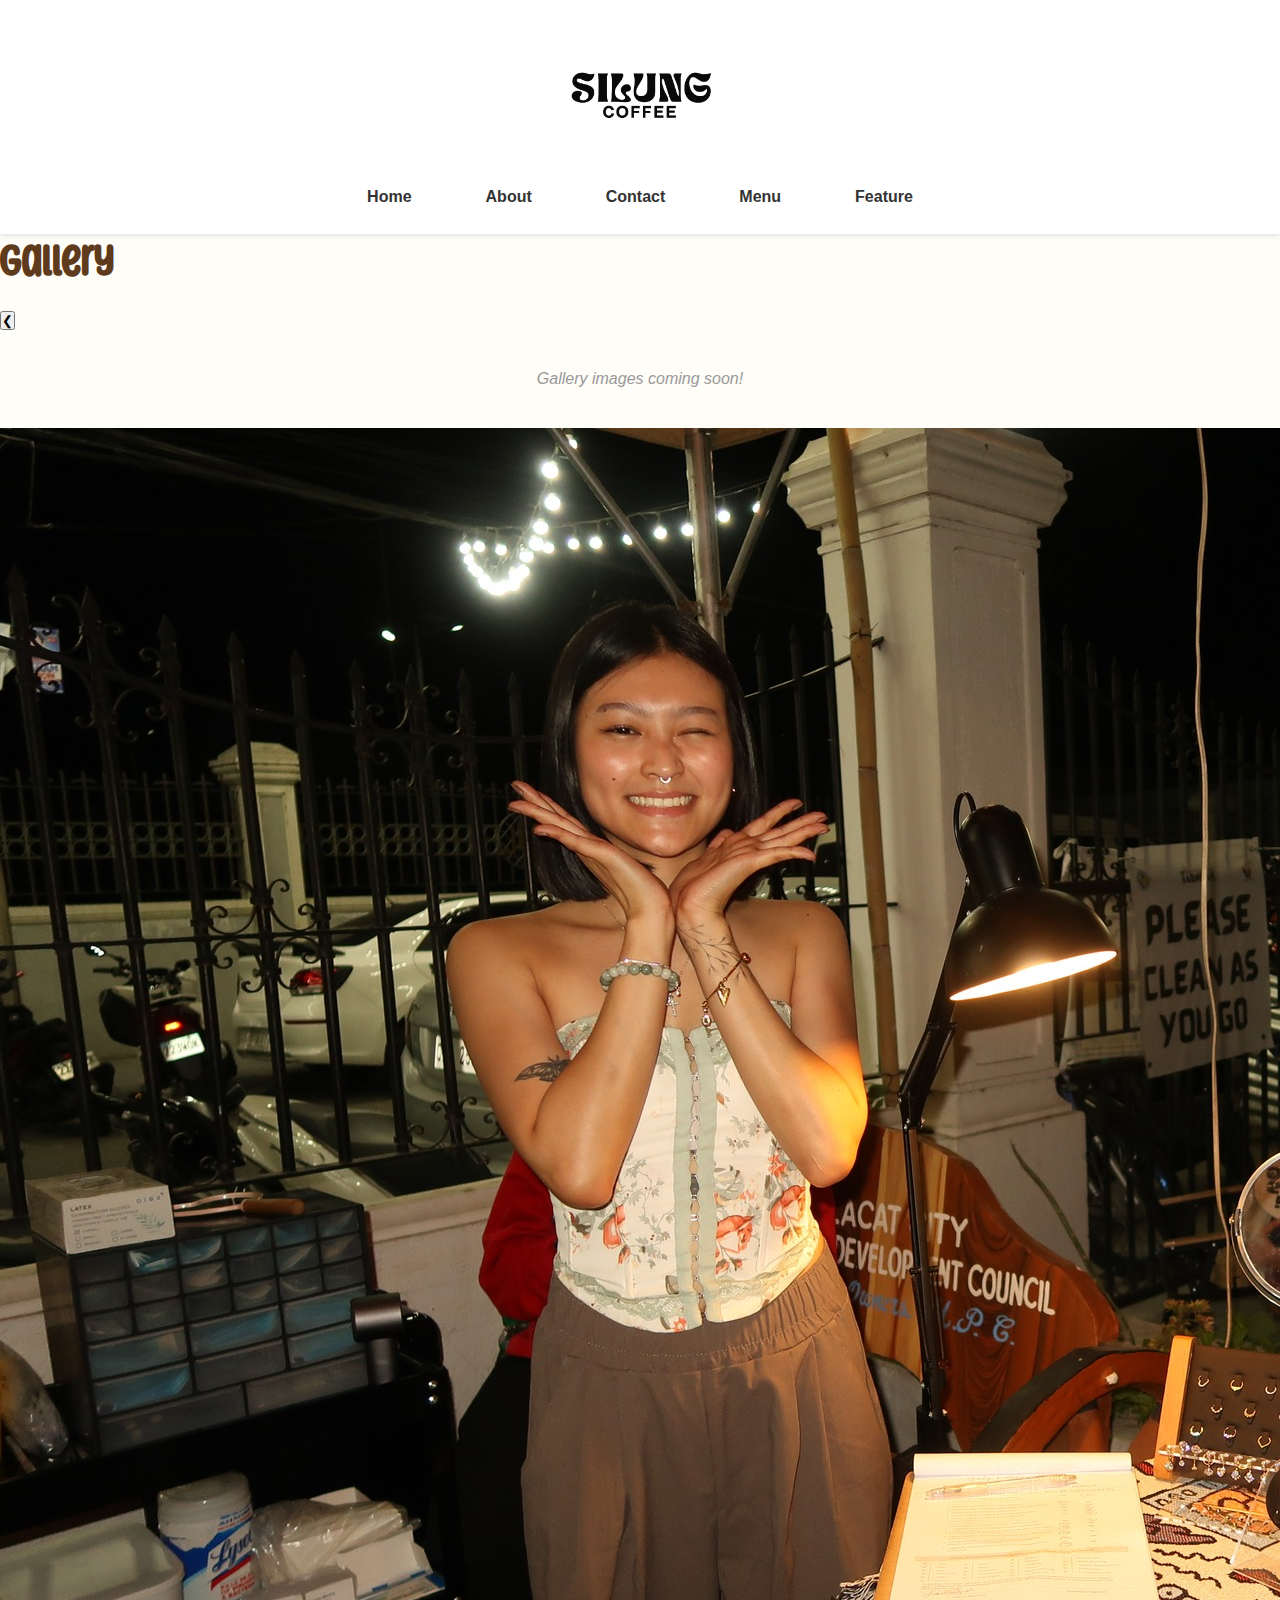
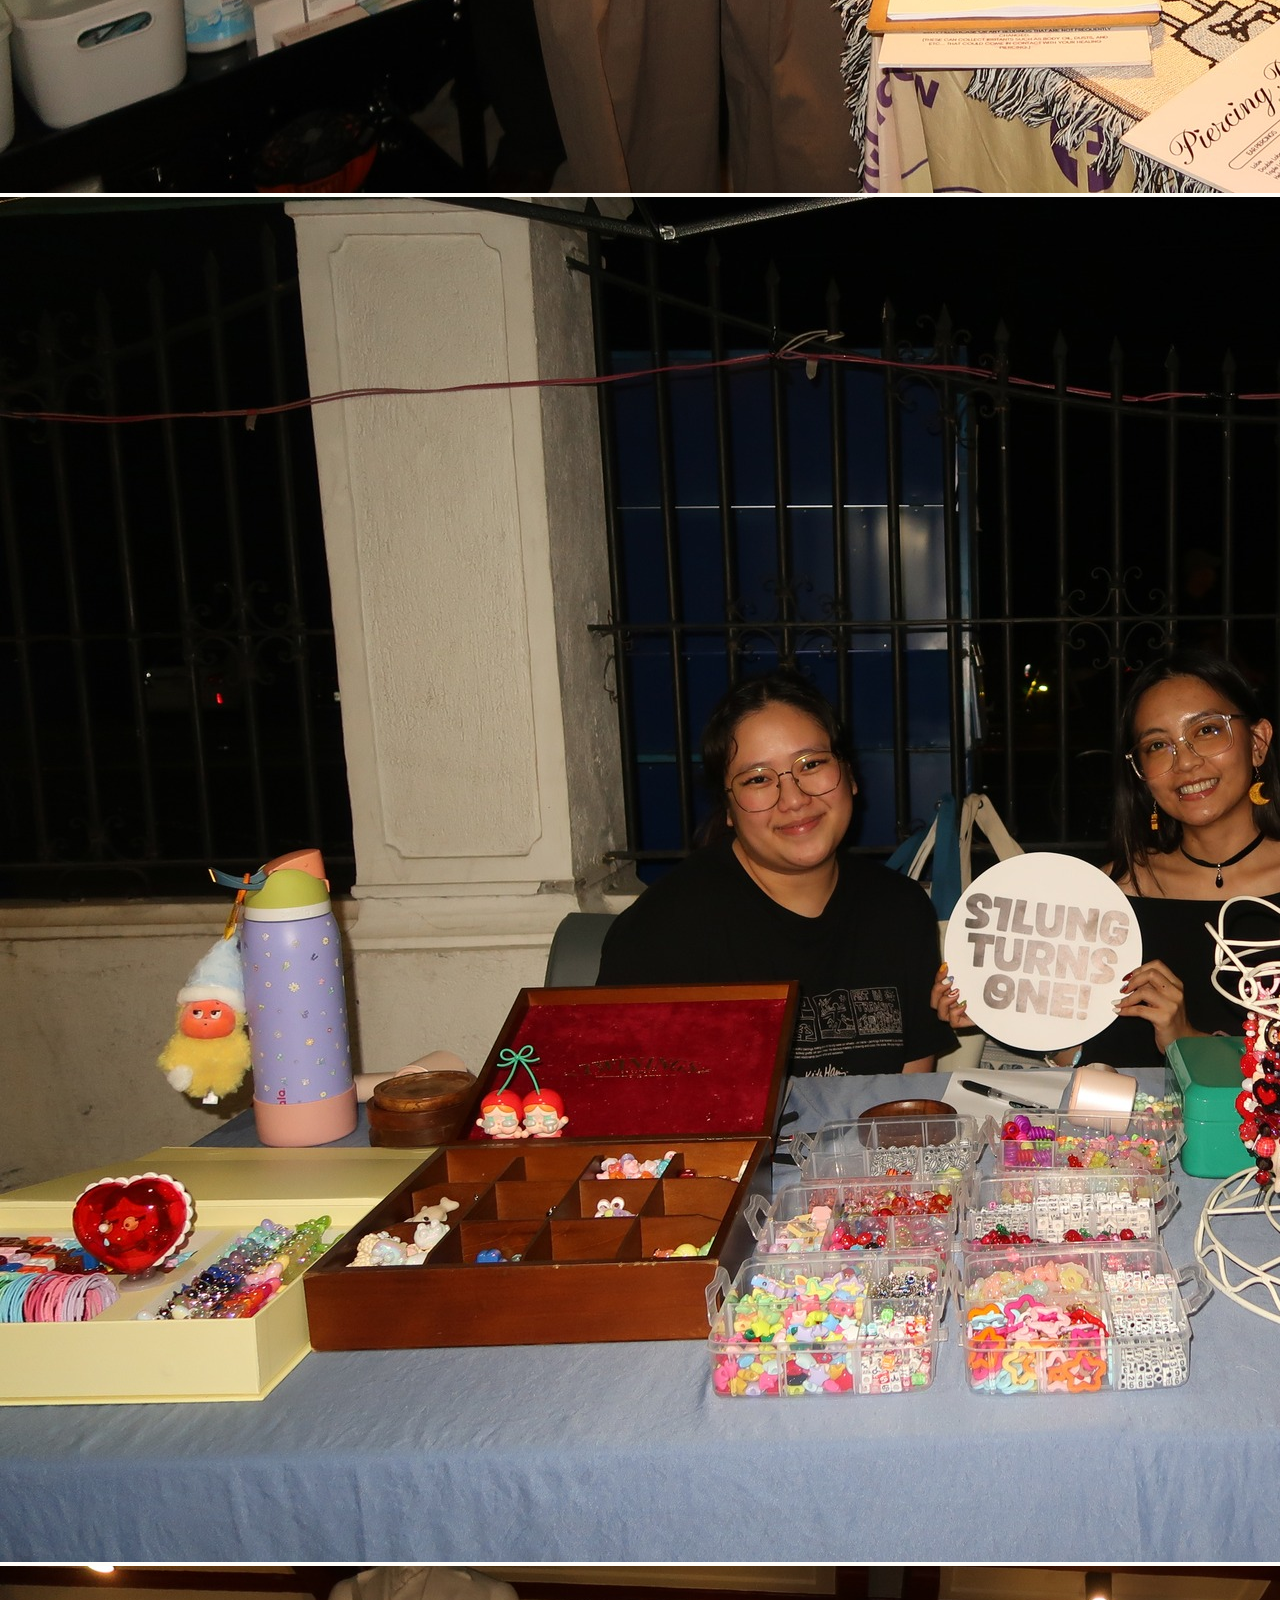
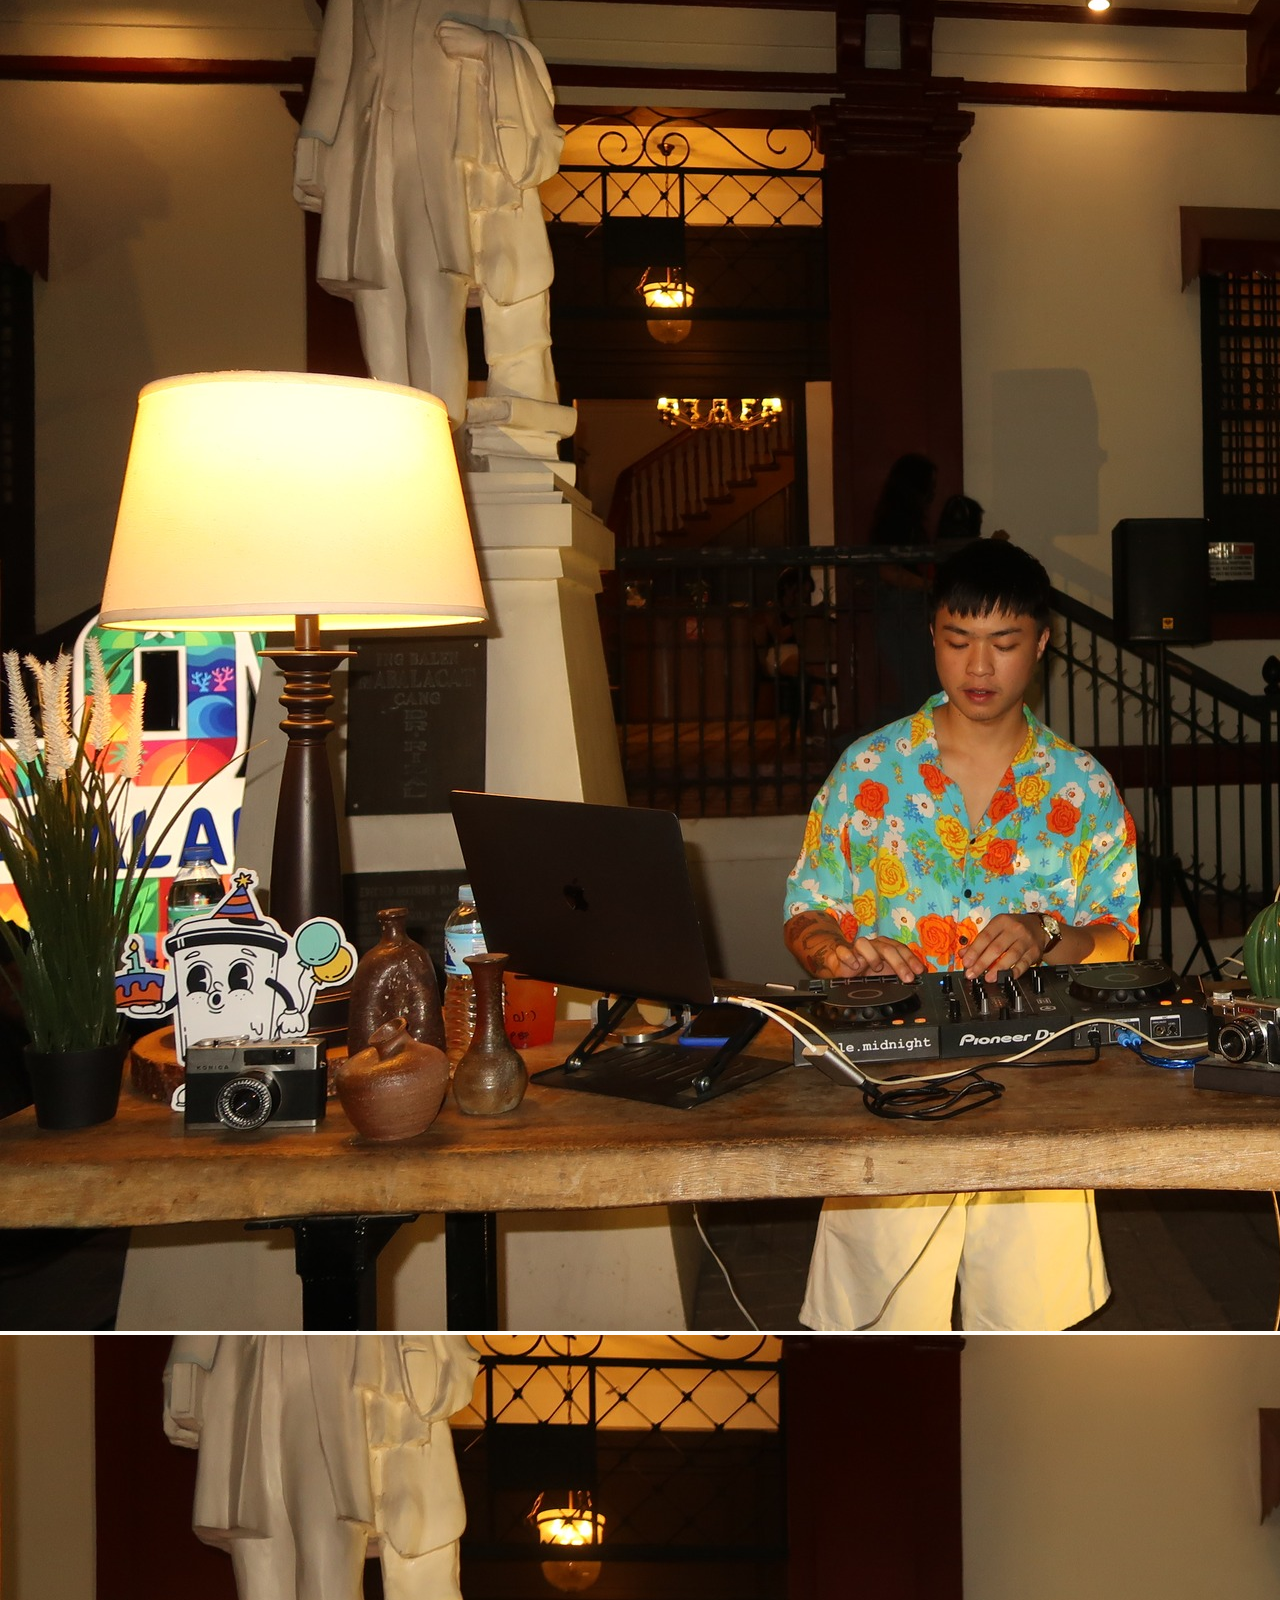
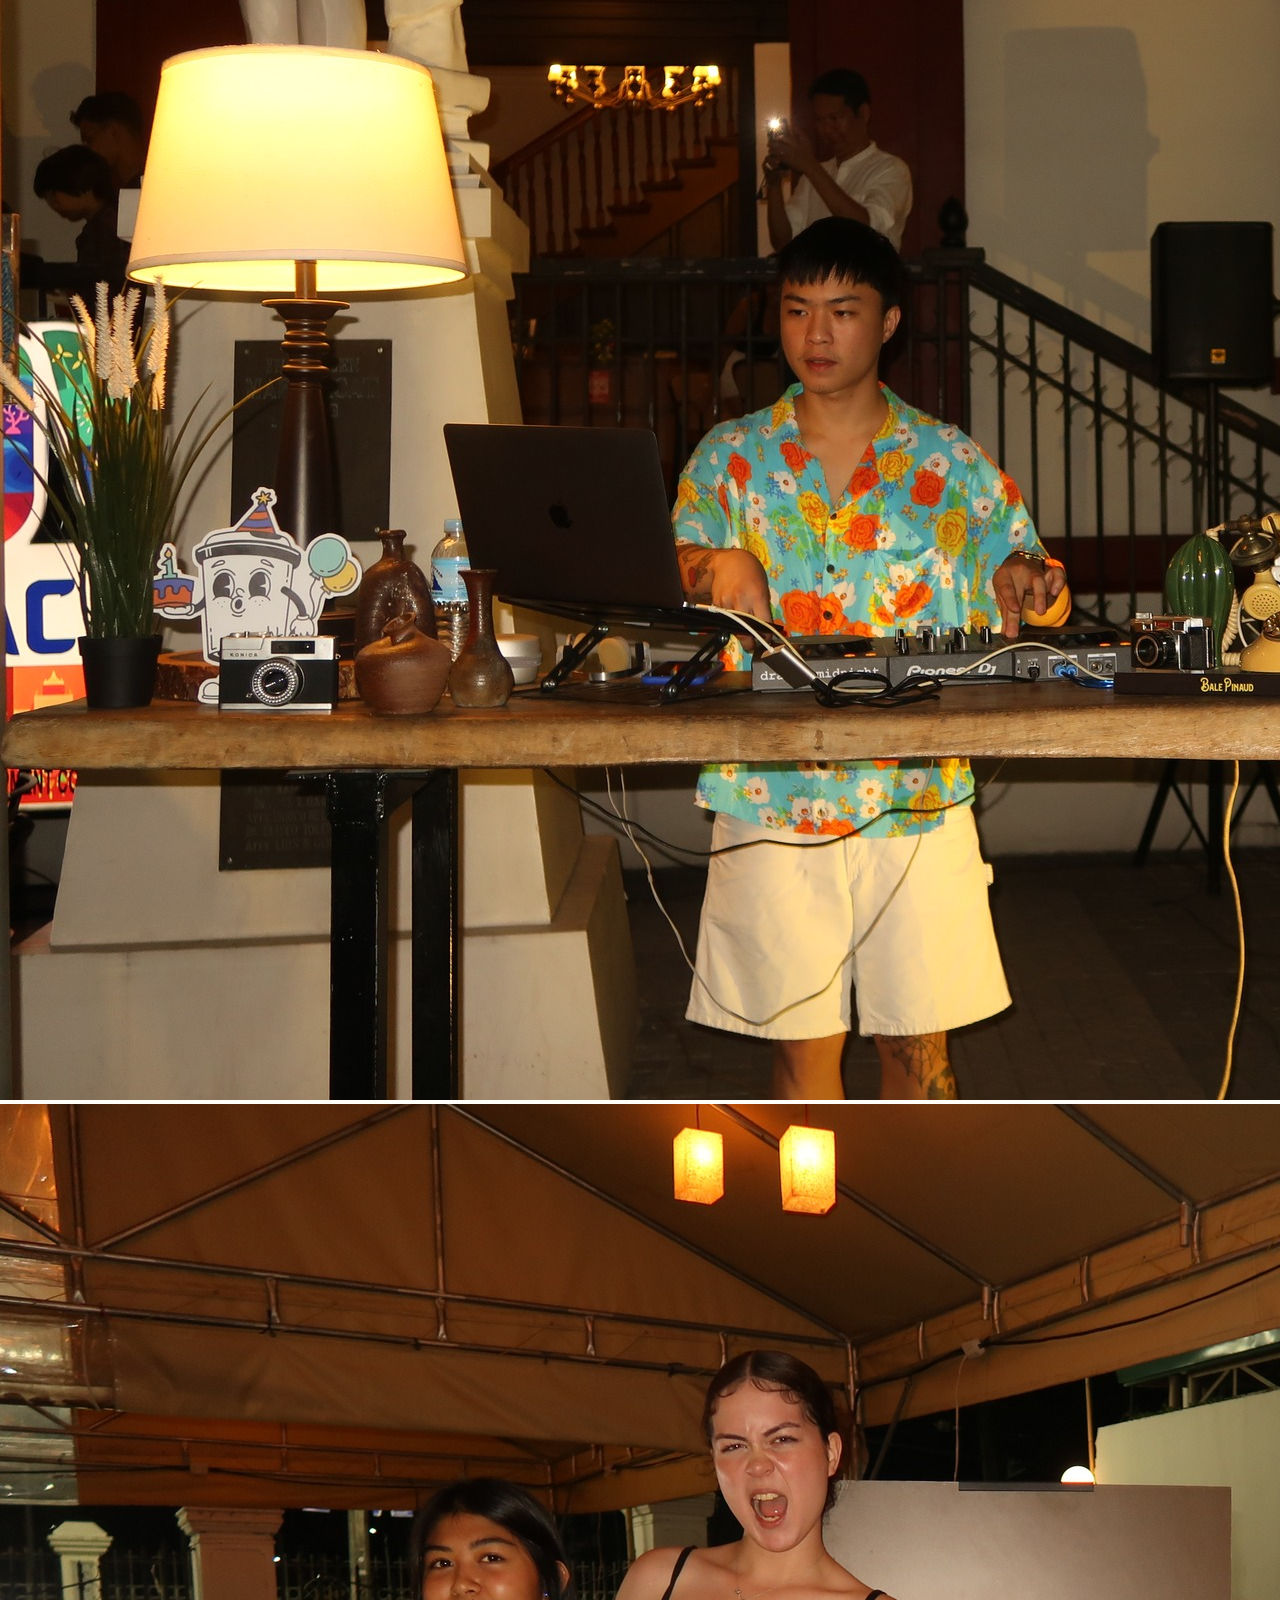
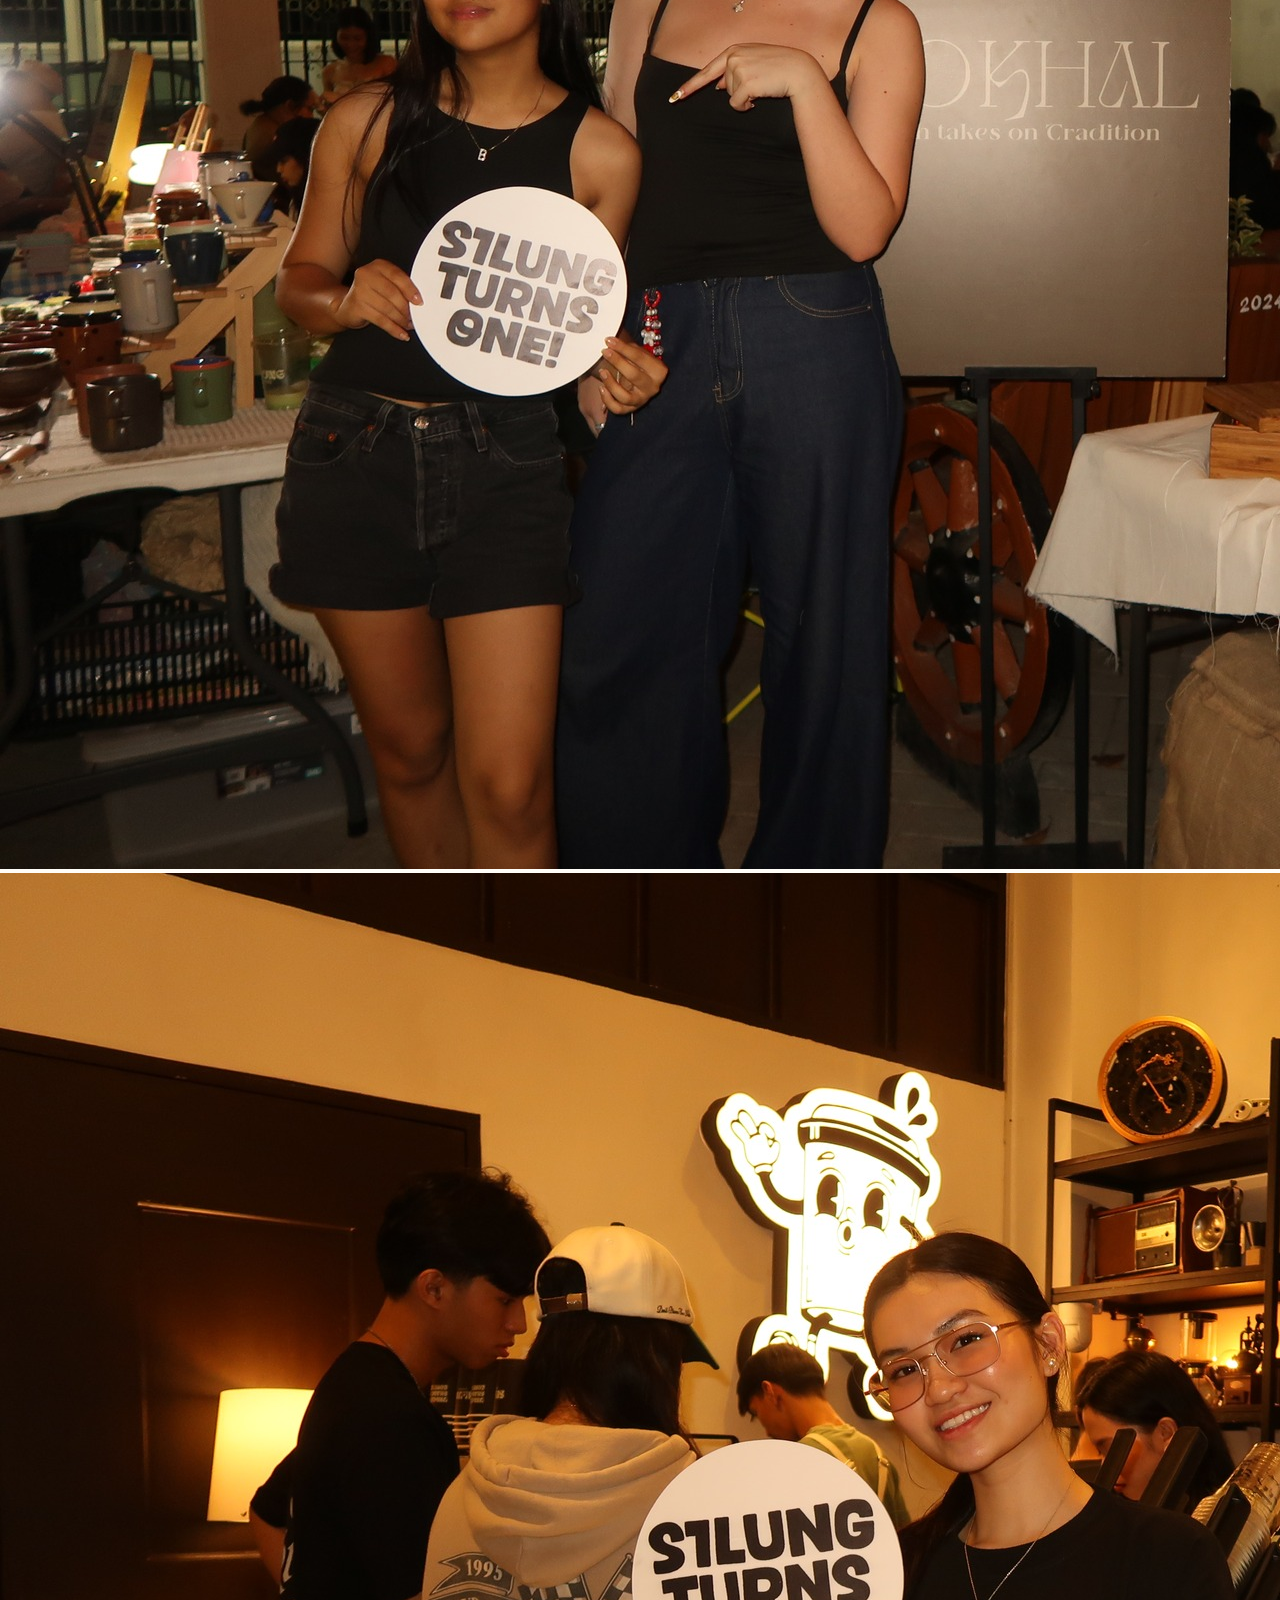
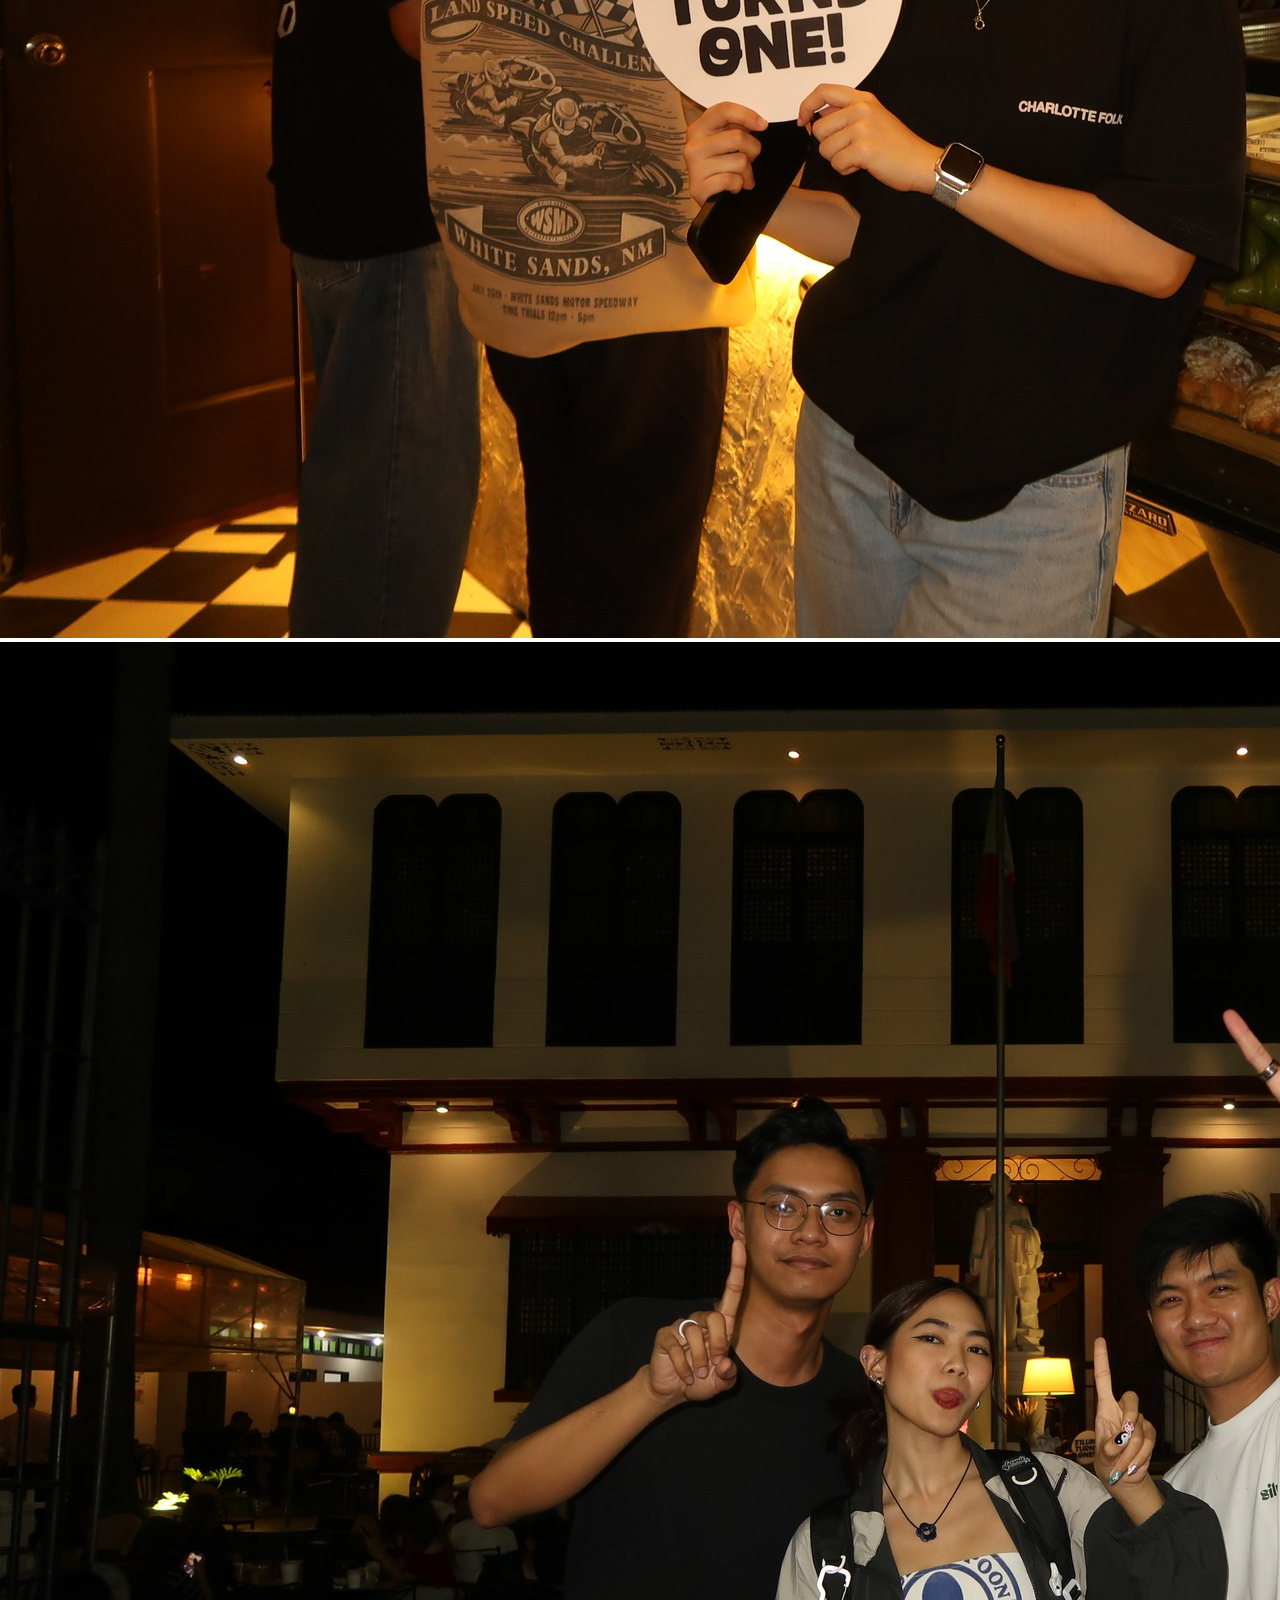
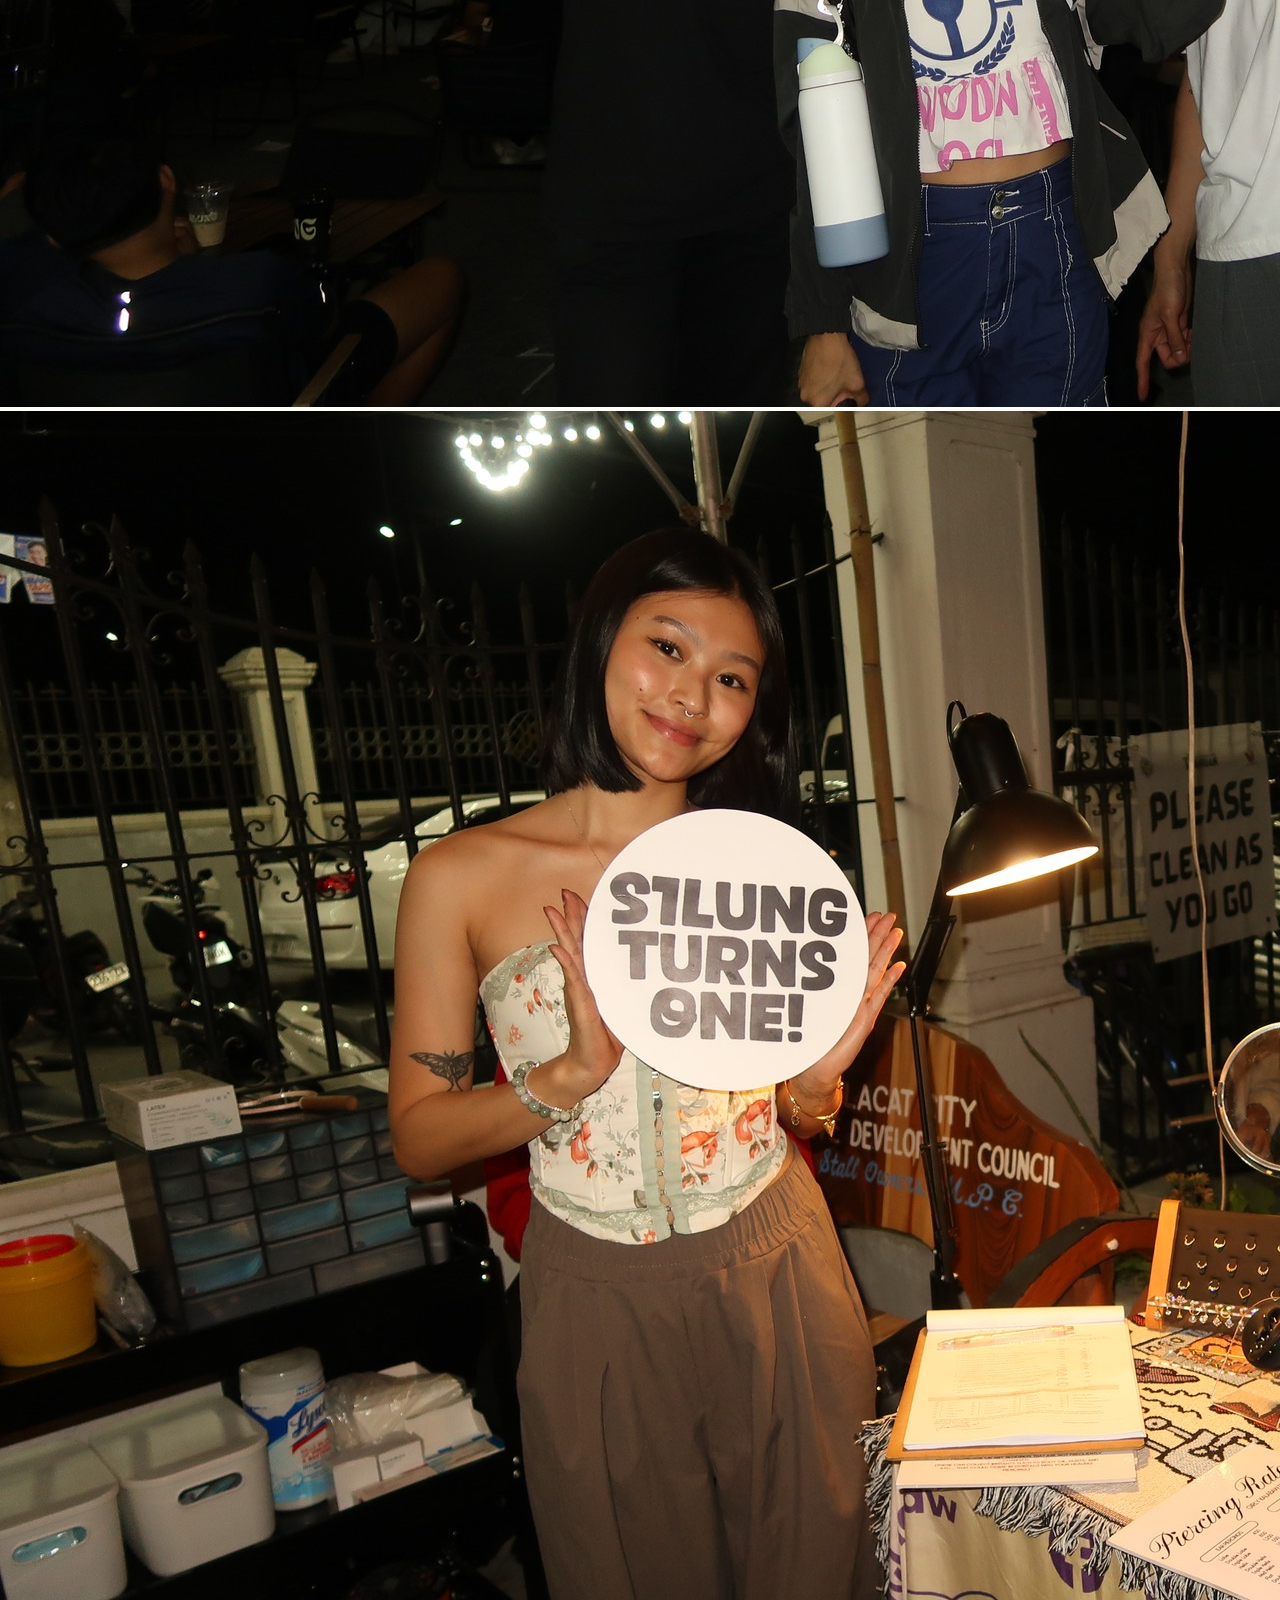
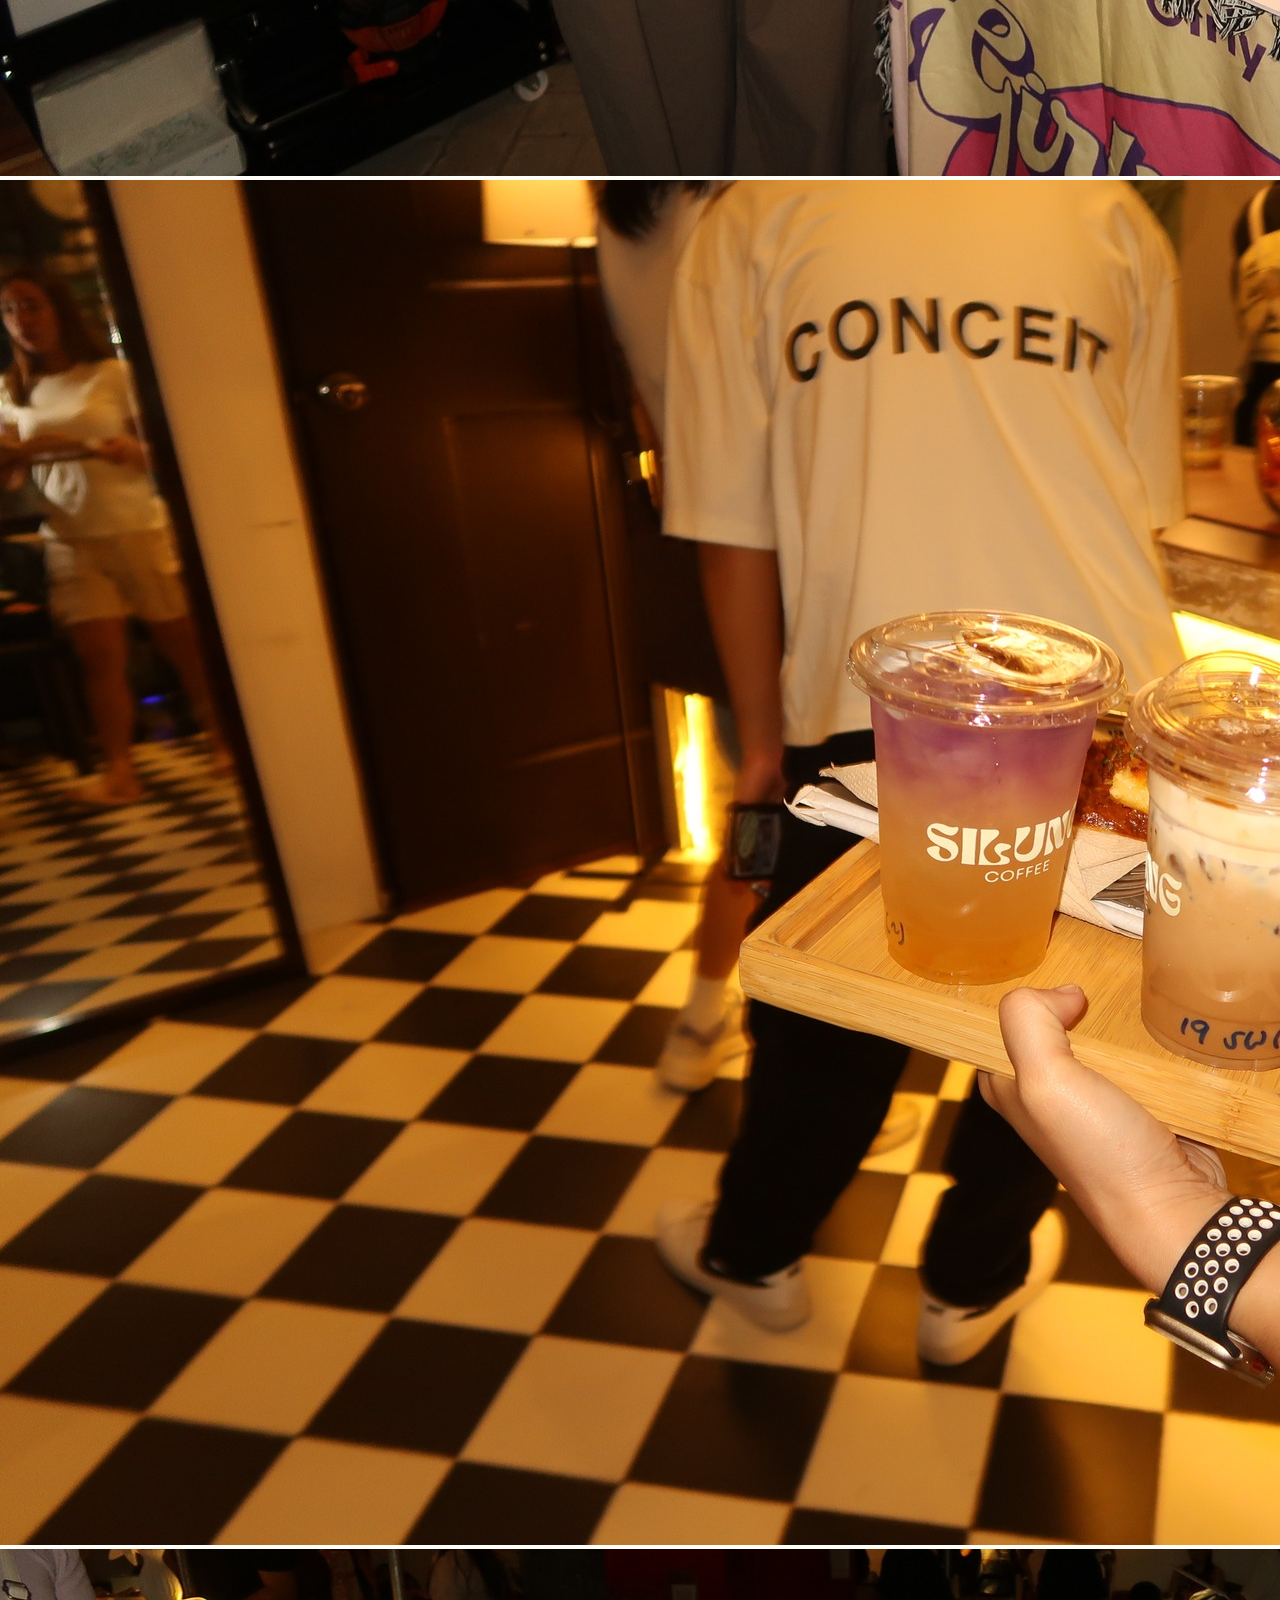
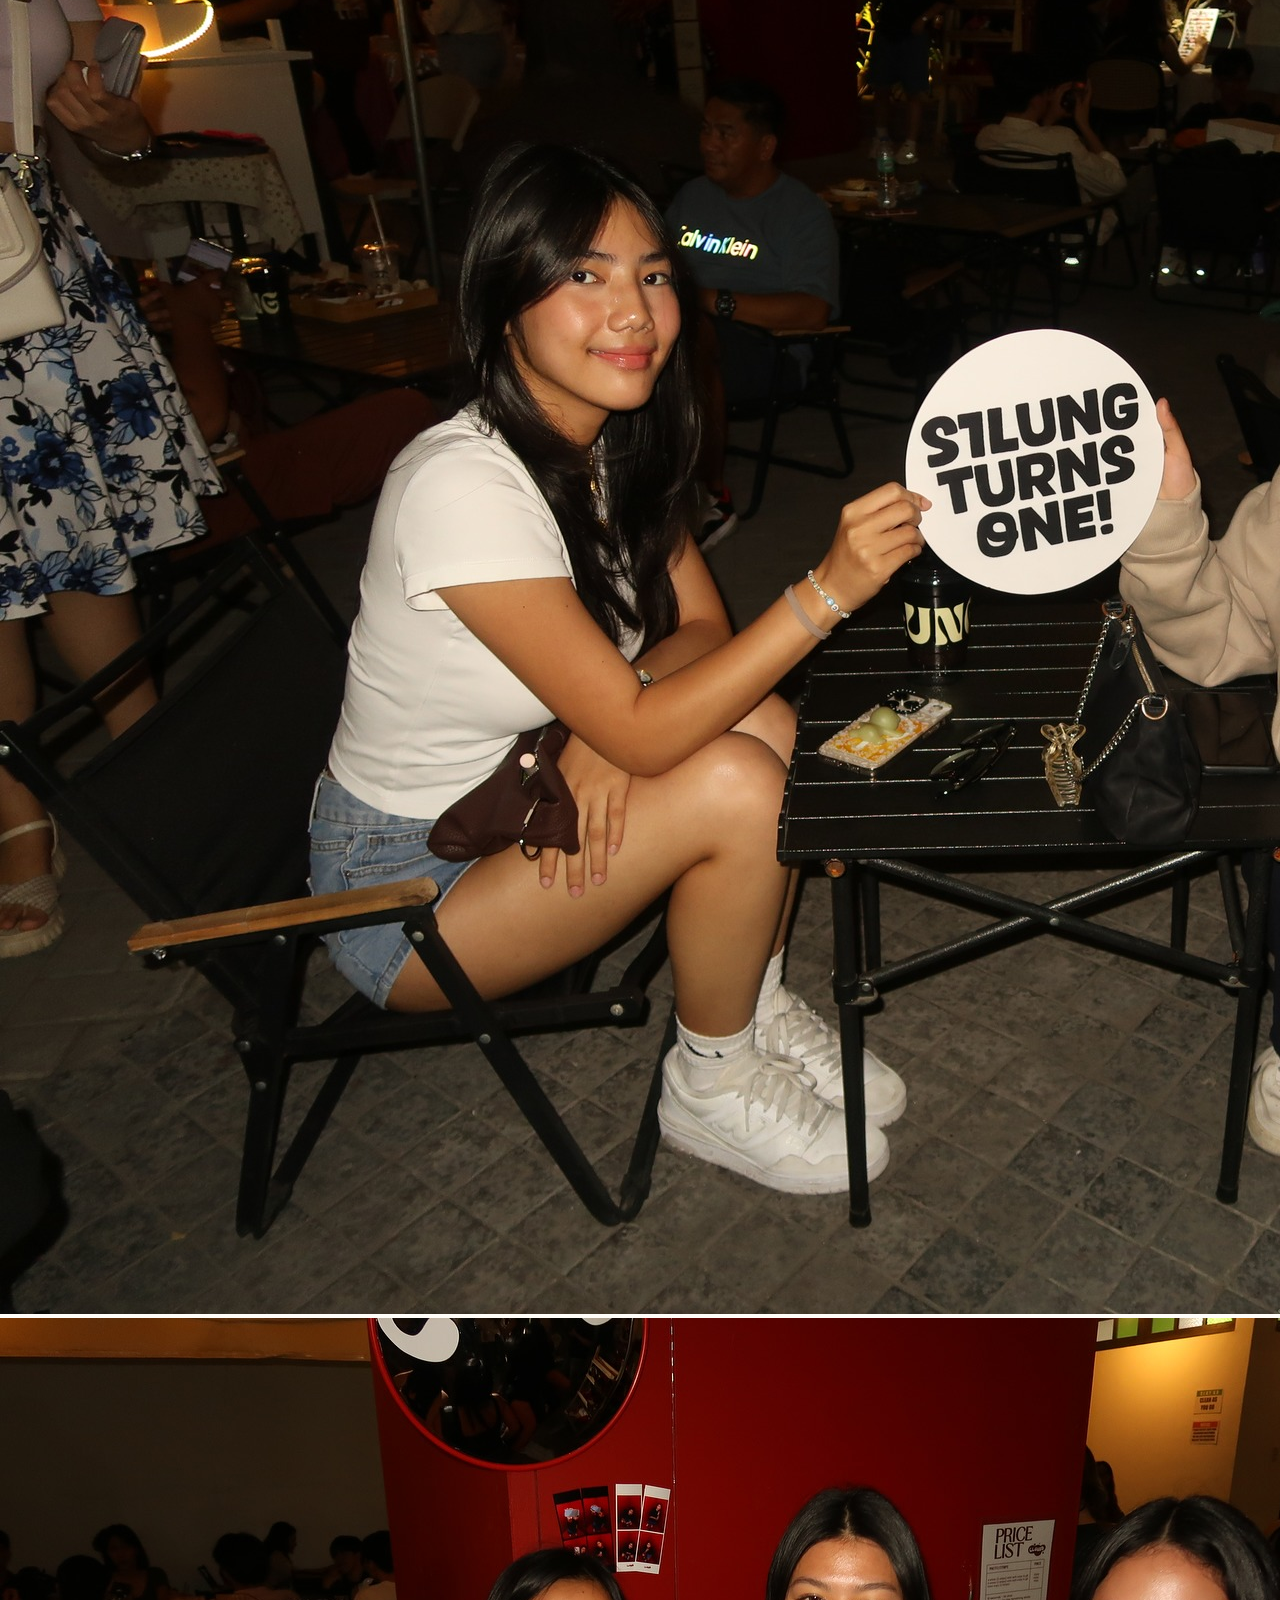
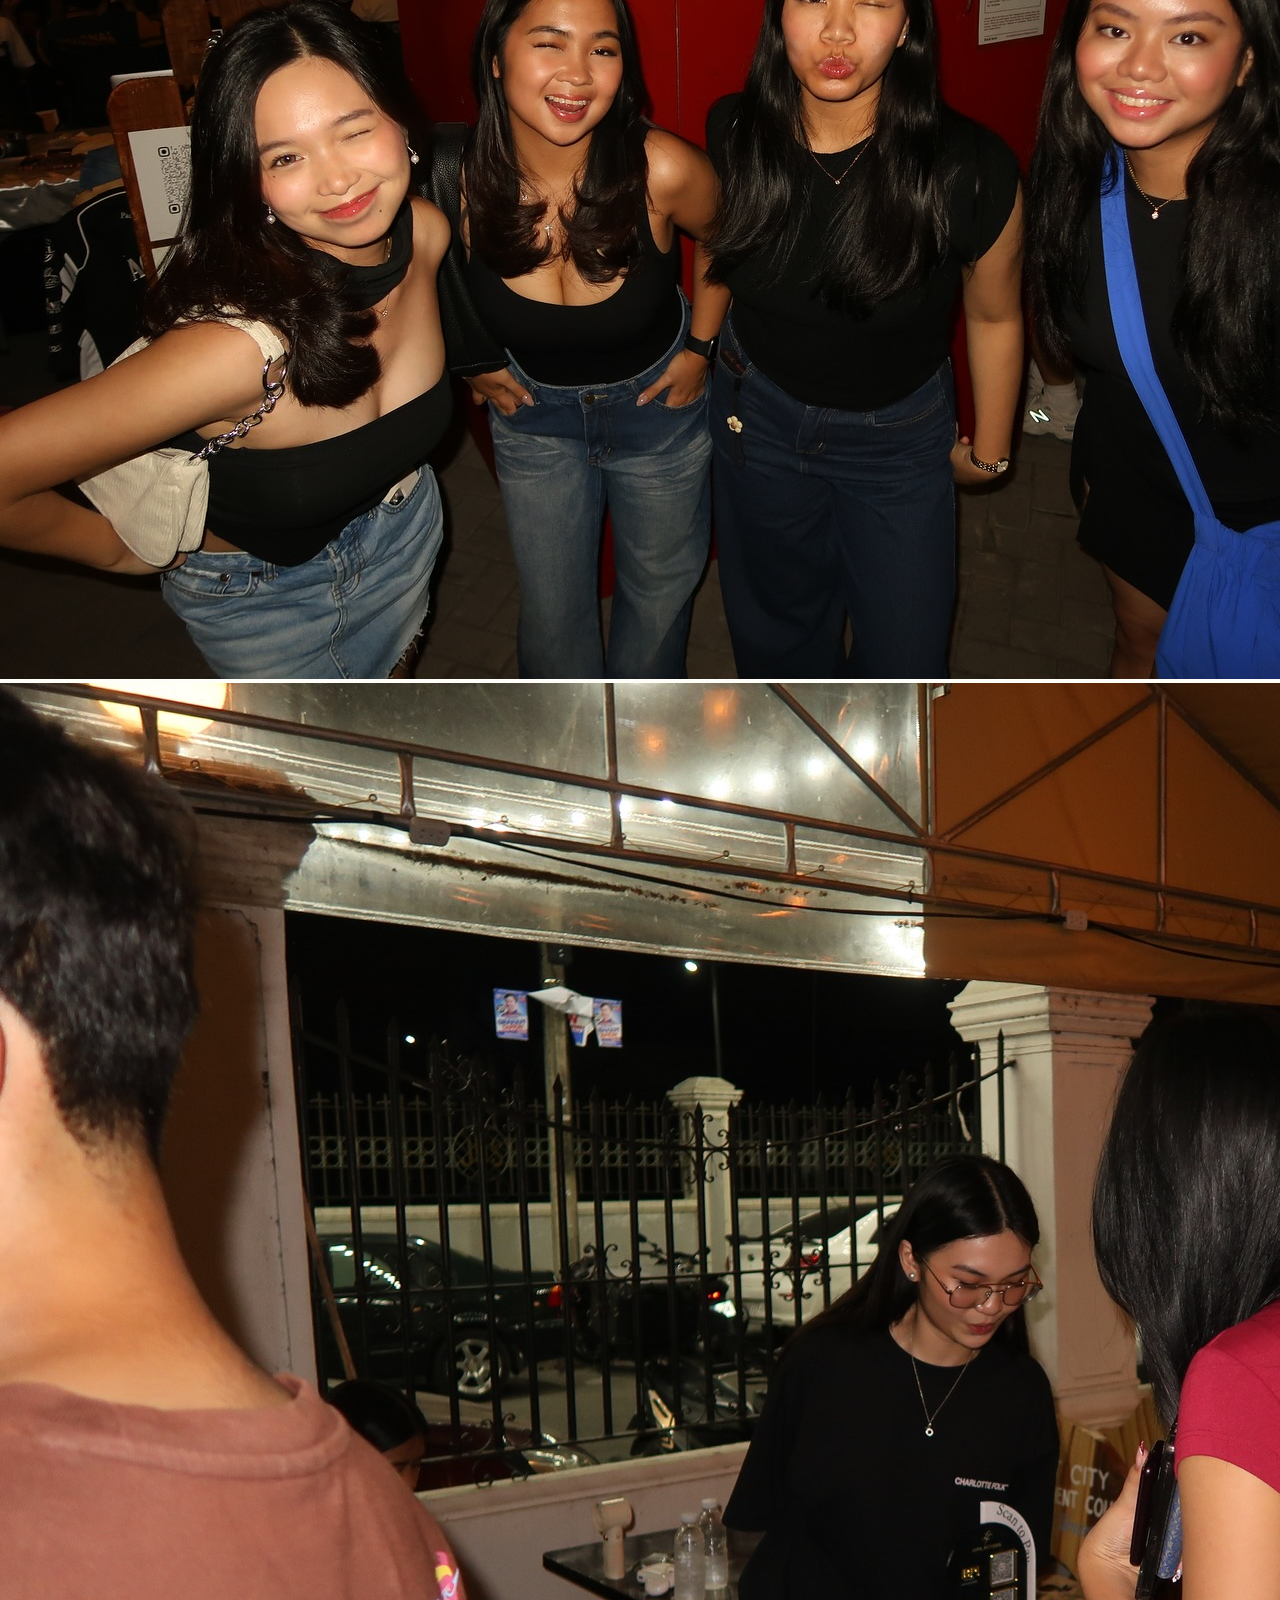
<file: feature.html>
<!DOCTYPE html>
<html lang="en">
<head>
  <meta charset="UTF-8" />
  <meta name="viewport" content="width=device-width, initial-scale=1" />
  <title>Silung Coffee Menu</title>
  <link rel="stylesheet" href="css/style.css" />
  <link rel="icon" type="image/x-icon" href="img/silung coffee2.png">
  <script src="js/script.js"></script>
</head>
<body>
  <header>
    <nav>
      <div class="logo">
        <a href="index.html">
          <img src="img/silung coffee.png" alt="Silung Coffee Logo" />
        </a>
      </div>
      <ul>
        <li><a href="index.html#home">Home</a></li>
        <li><a href="index.html#about">About</a></li>
        <li><a href="index.html#contact">Contact</a></li>
        <li><a href="menu.html">Menu</a></li>
        <li><a href="feauture.html">Feature</a></li>
      </ul>
    </nav>
  </header>
</div>
  </section>
  <section id="gallery" class="gallery-section">
  <h2>Gallery</h2>
  <div class="gallery-container">
    <button class="gallery-btn left">&#10094;</button>
    <div class="gallery-track">
      <img src="img/silungimg1.jpg" alt="Silung Photo 1">
      <img src="img/silungimg2.jpg" alt="Silung Photo 2">
      <img src="img/silungimg3.jpg" alt="Silung Photo 3">
      <img src="img/silungimg4.jpg" alt="Silung Photo 4">
      <img src="img/silungimg5.jpg" alt="Silung Photo 5">
      <img src="img/silungimg6.jpg" alt="Silung Photo 6">
      <img src="img/silungimg7.jpg" alt="Silung Photo 7">
      <img src="img/silungimg8.jpg" alt="Silung Photo 8">
      <img src="img/silungimg9.jpg" alt="Silung Photo 9">
      <img src="img/silungimg10.jpg" alt="Silung Photo 10">
      <img src="img/silungimg11.jpg" alt="Silung Photo 11">
      <img src="img/silungimg12.jpg" alt="Silung Photo 12">
    </div>
    <button class="gallery-btn right">&#10095;</button>
  </div>
</section>
  <footer>
    <section id="contact" class="contact">
  <h3>Get in Touch</h3>
  <p>Email: silung23@gmail.com</p>
  <p>Phone: 0945 234 1425</p>
  <p>Address: MacArthur Highway, Mabalacat City, Pampanga 2010, Philippines</p>
  <div class="social-links">
    <a href="https://www.facebook.com/profile.php?id=61557150353381" target="_blank">Facebook</a>
    <a href="https://www.instagram.com/silung.coffee" target="_blank">Instagram</a>
  </div>
  <h3 style="margin-top: 40px; color: #fff;">Send us a message</h3>
  <form style="max-width: 600px; margin: 20px auto;">
    <input type="text" placeholder="Your Name" style="width: 100%; padding: 12px; margin-bottom: 10px; border-radius: 5px; border: none;">
    <input type="email" placeholder="Your Email" style="width: 100%; padding: 12px; margin-bottom: 10px; border-radius: 5px; border: none;">
    <textarea placeholder="Your Message" rows="4" style="width: 100%; padding: 12px; margin-bottom: 10px; border-radius: 5px; border: none;"></textarea>
    <button type="submit" style="background-color: #000; color: #fff; padding: 10px 20px; border: none; border-radius: 5px; cursor: pointer;">Send Message</button>
  </form>
  
  <p style="margin-top: 15px; font-size: 14px; color: #fff; opacity: 0.8;">
    We typically respond within 24 hours. Thank you for reaching out and supporting Silung!!!
  </p>
</section>
    </section>
    <p>&copy; 2025 Silung. All rights reserved.</p>
  </footer>

  <script src="js/script.js"></script>
</body>
</html>
</file>
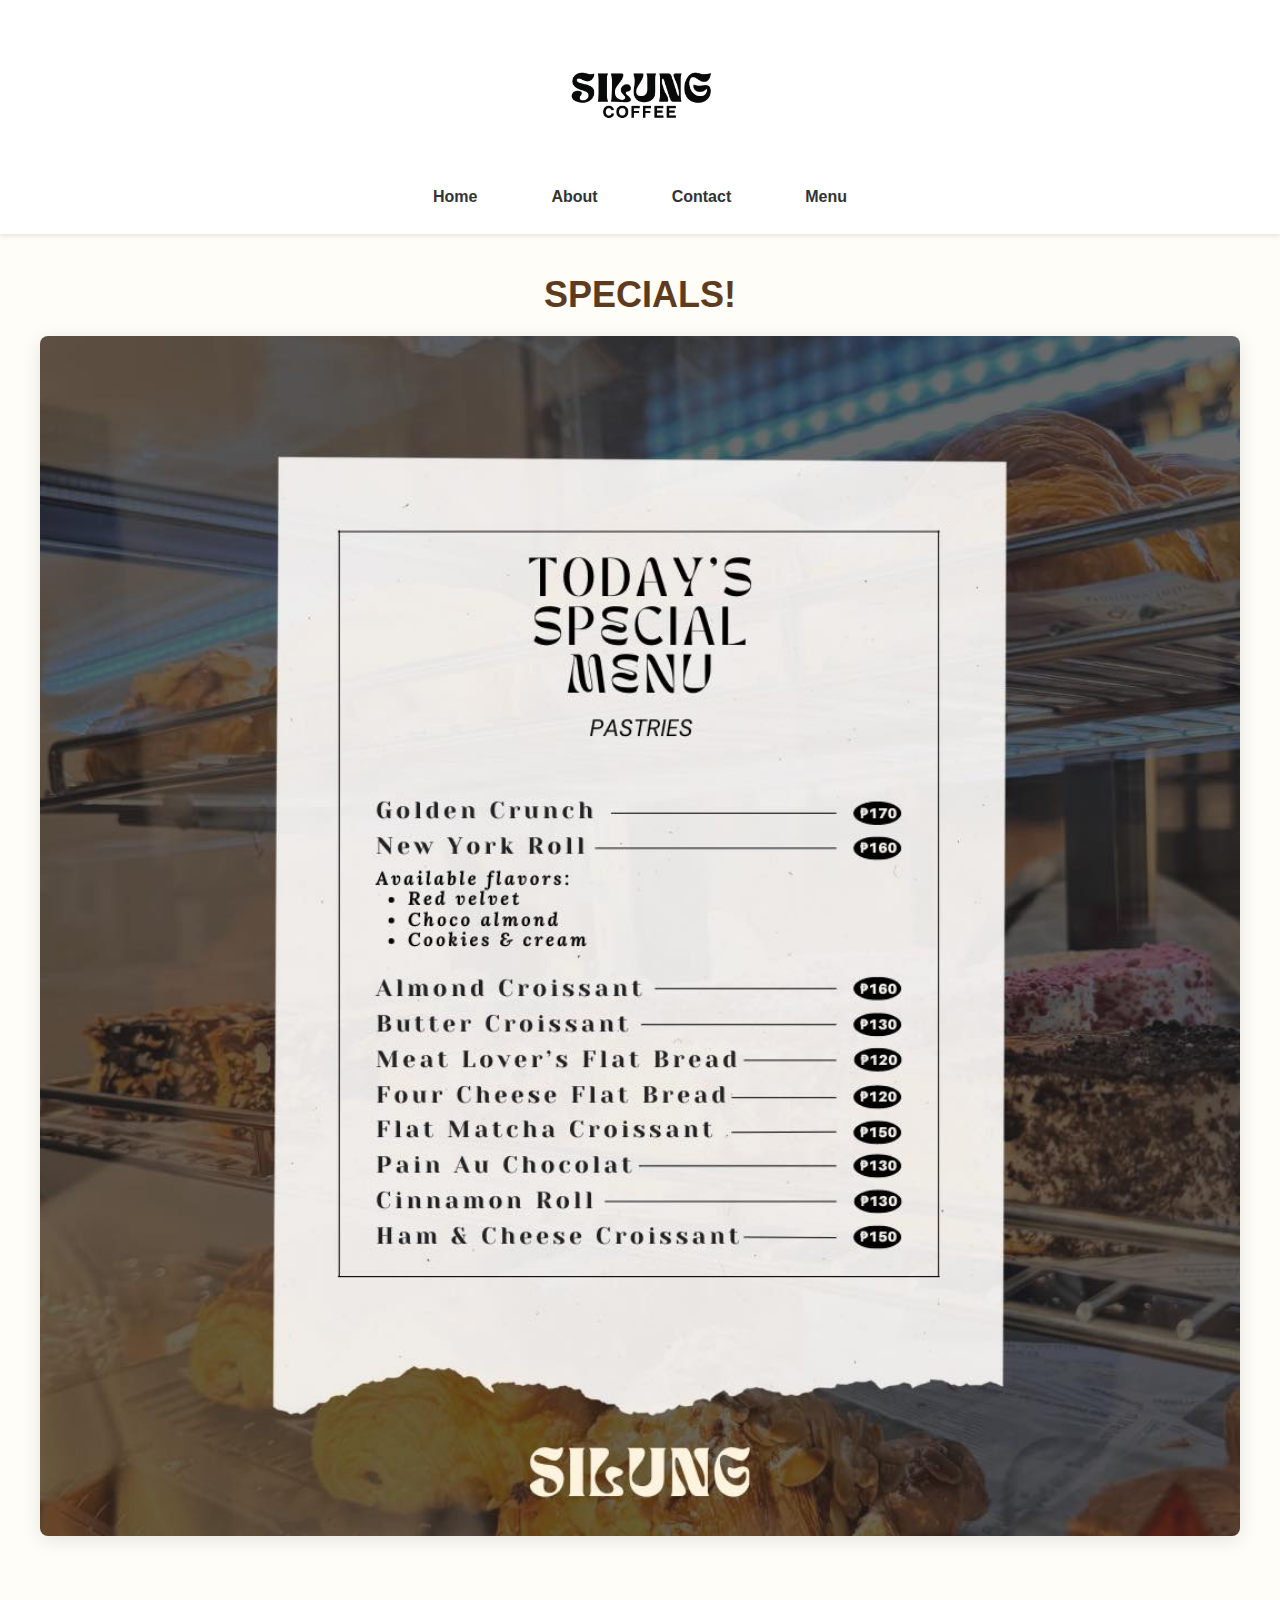
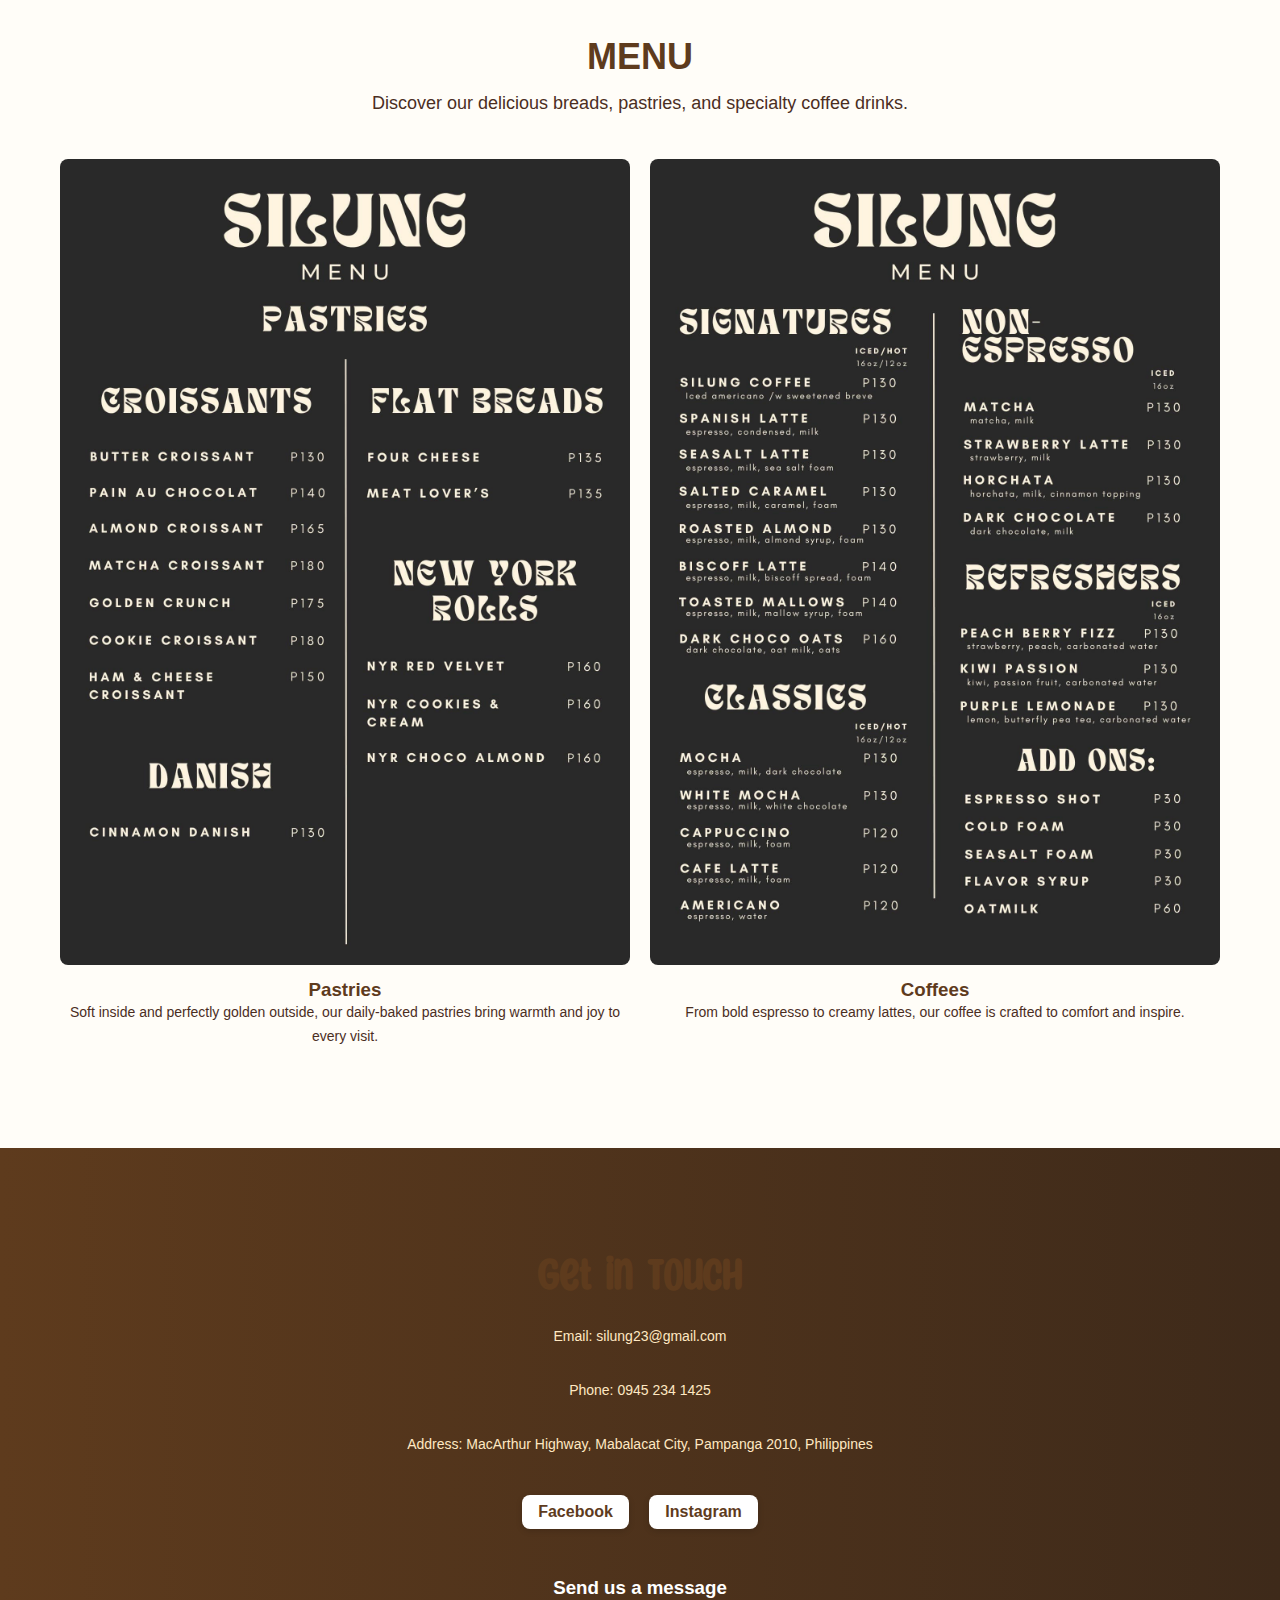
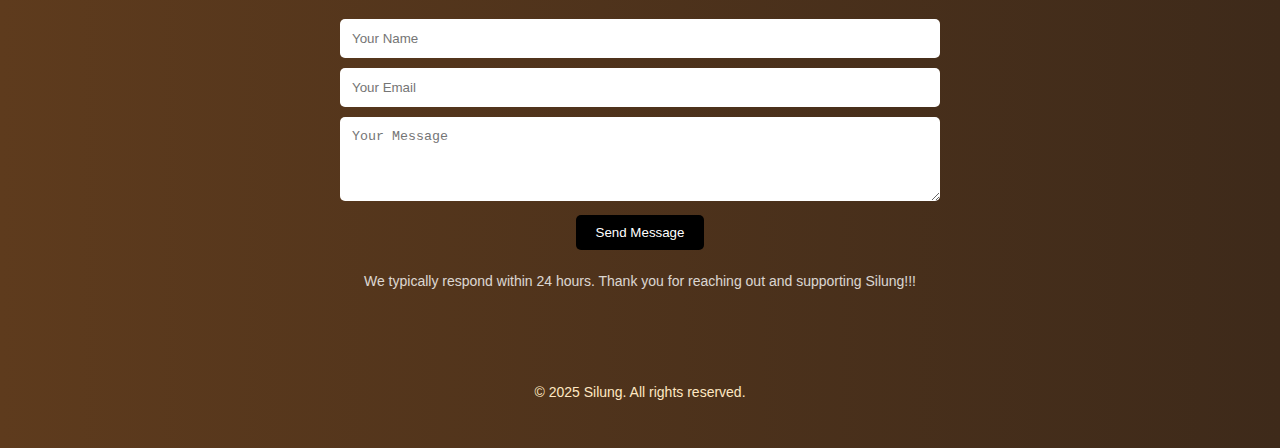
<file: menu.html>
<!DOCTYPE html>
<html lang="en">
<head>
  <meta charset="UTF-8" />
  <meta name="viewport" content="width=device-width, initial-scale=1" />
  <title>Silung Coffee Menu</title>
  <link rel="stylesheet" href="css/style.css" />
  <link rel="icon" type="image/x-icon" href="img/silung coffee2.png">
  <script src="js/script.js"></script>
</head>
<body>
  <header>
    <nav>
      <div class="logo">
        <a href="index.html">
          <img src="img/silung coffee.png" alt="Silung Coffee Logo" />
        </a>
      </div>
      <ul>
        <li><a href="index.html#home">Home</a></li>
        <li><a href="index.html#about">About</a></li>
        <li><a href="index.html#contact">Contact</a></li>
        <li><a href="menu.html">Menu</a></li>
      </ul>
    </nav>
  </header>

  <section class="menu-hero">
    <h1>SPECIALS!</h1>
    <img src="img/specials.jpg" alt="Silung Coffee Shop" />
  </section>

  <section class="menu-page">
    <h1>MENU</h1>
    <p>Discover our delicious breads, pastries, and specialty coffee drinks.</p>

    <div class="menu-grid">
      <div class="menu-item">
        <img src="img/pastriesmenu.jpg" alt="Pastries">
        <h3>Pastries</h3>
        <p>Soft inside and perfectly golden outside, our daily-baked pastries bring warmth and joy to every visit.</p>
      </div>

      <div class="menu-item">
        <img src="img/coffeemenu.jpg" alt="Coffees">
        <h3>Coffees</h3>
        <p>From bold espresso to creamy lattes, our coffee is crafted to comfort and inspire.</p>
      </div>
    </div>
  </section>

  <footer>
    <section id="contact" class="contact">
  <h2>Get in Touch</h2>
  <p>Email: silung23@gmail.com</p>
  <p>Phone: 0945 234 1425</p>
  <p>Address: MacArthur Highway, Mabalacat City, Pampanga 2010, Philippines</p>
  <div class="social-links">
    <a href="https://www.facebook.com/profile.php?id=61557150353381" target="_blank">Facebook</a>
    <a href="https://www.instagram.com/silung.coffee" target="_blank">Instagram</a>
  </div>
  <h3 style="margin-top: 40px; color: #fff;">Send us a message</h3>
  <form style="max-width: 600px; margin: 20px auto;">
    <input type="text" placeholder="Your Name" style="width: 100%; padding: 12px; margin-bottom: 10px; border-radius: 5px; border: none;">
    <input type="email" placeholder="Your Email" style="width: 100%; padding: 12px; margin-bottom: 10px; border-radius: 5px; border: none;">
    <textarea placeholder="Your Message" rows="4" style="width: 100%; padding: 12px; margin-bottom: 10px; border-radius: 5px; border: none;"></textarea>
    <button type="submit" style="background-color: #000; color: #fff; padding: 10px 20px; border: none; border-radius: 5px; cursor: pointer;">Send Message</button>
  </form>
  
  <p style="margin-top: 15px; font-size: 14px; color: #fff; opacity: 0.8;">
    We typically respond within 24 hours. Thank you for reaching out and supporting Silung!!!
  </p>
</section>
    </section>
    <p>&copy; 2025 Silung. All rights reserved.</p>
  </footer>

  <script src="js/script.js"></script>
</body>
</html>
</file>
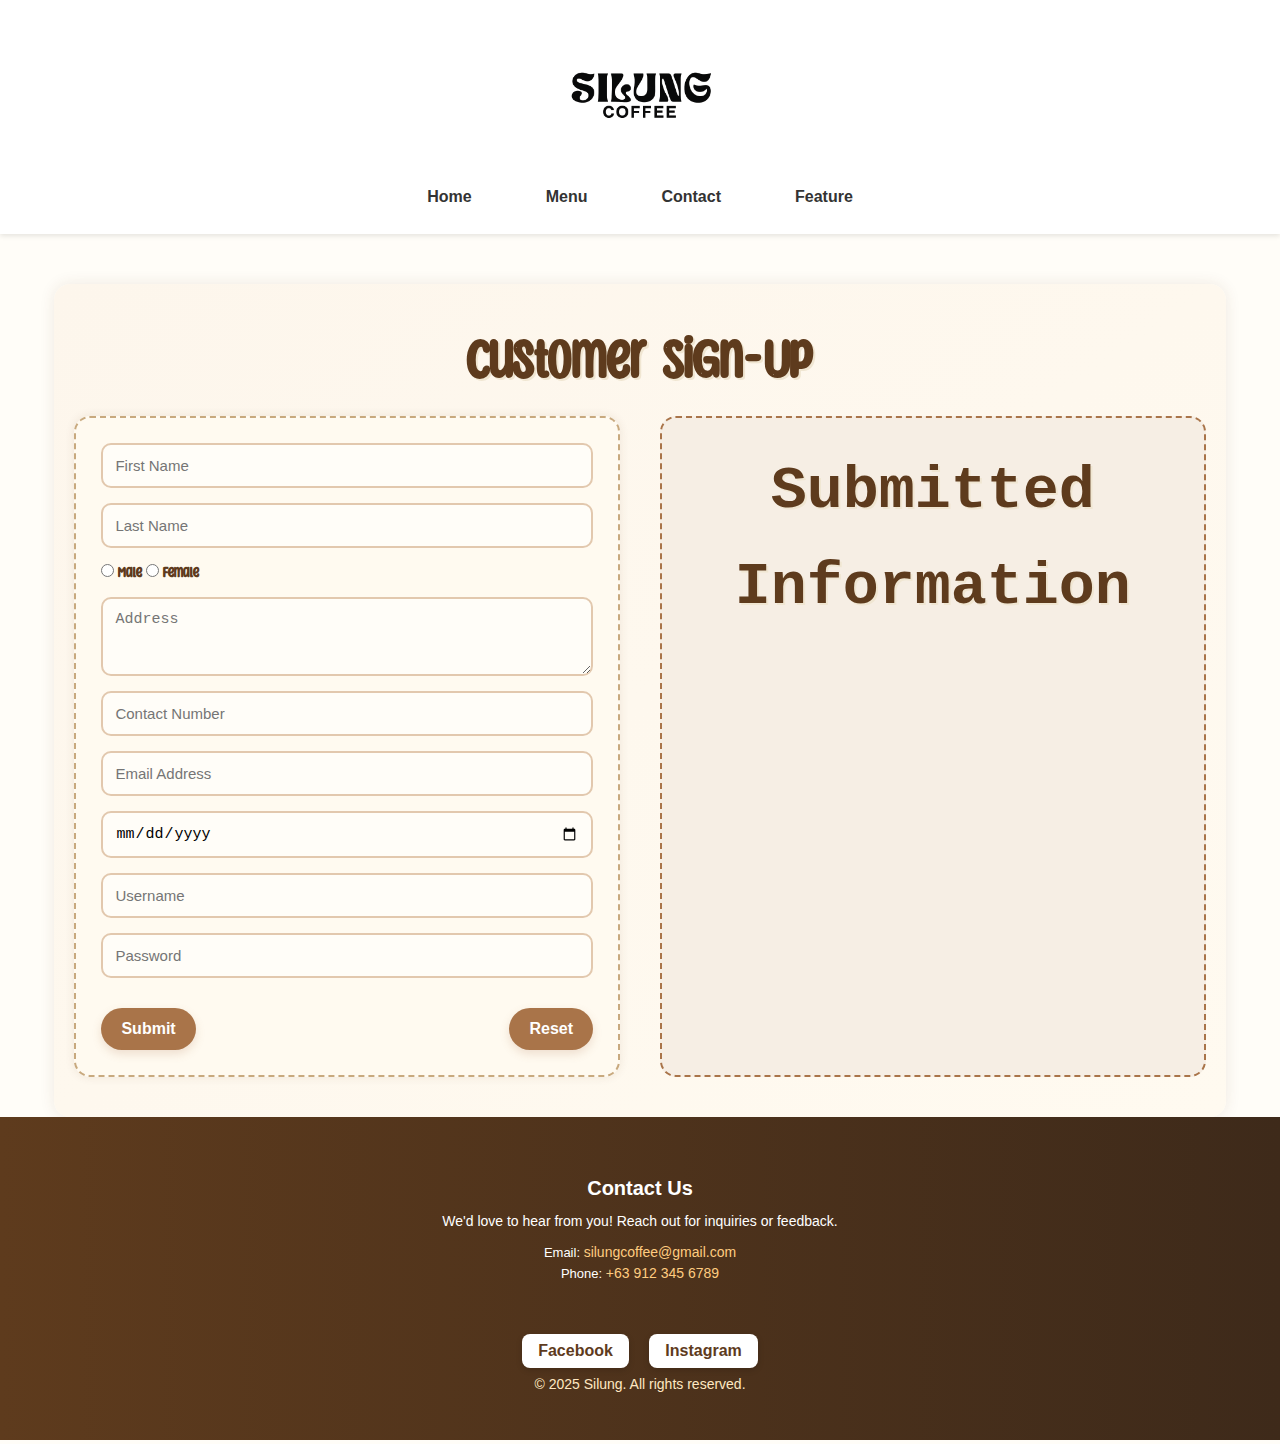
<file: signup.html>
<!DOCTYPE html>
<html lang="en">
<head>
  <meta charset="UTF-8" />
  <meta name="viewport" content="width=device-width, initial-scale=1" />
  <title>Silung Coffee | Sign Up</title>
  <link rel="stylesheet" href="css/style.css" />
  <link rel="icon" type="image/x-icon" href="img/silung coffee2.png" />
  <script defer src="js/signup.js"></script>
</head>
<body>
  <div class="page-wrapper">
    <header>
      <nav>
        <div class="logo">
          <img src="img/silung coffee.png" alt="Silung Coffee Logo" />
        </div>
        <ul>
          <li><a href="index.html">Home</a></li>
          <li><a href="menu.html">Menu</a></li>
          <li><a href="#contact">Contact</a></li>
          <li><a href="gallery.html">Feature</a></li>
        </ul>
      </nav>
    </header>

    <main class="signup-section">
      <h2 class="signup-heading">Customer Sign-Up</h2>
      <div class="signup-form">
        <form id="signupForm">
          <input type="text" name="First Name" placeholder="First Name" required />
          <input type="text" name="Last Name" placeholder="Last Name" required />

          <div>
            <label><input type="radio" name="Gender" value="Male" required /> Male</label>
            <label><input type="radio" name="Gender" value="Female" /> Female</label>
          </div>

          <textarea name="Address" rows="3" placeholder="Address" required></textarea>
          <input type="text" name="Contact" placeholder="Contact Number" required />
          <input type="email" name="Email" placeholder="Email Address" required />
          <input type="date" name="Birthdate" required />
          <input type="text" name="Username" placeholder="Username" required />
          <input type="password" name="Password" placeholder="Password" required />

          <div class="signup-buttons">
            <button type="submit">Submit</button>
            <button type="reset">Reset</button>
          </div>
        </form>

        <div id="output" class="signup-output">
          <h2 class="signup-heading">Submitted Information</h2>
          <div id="submittedData"></div>
          <button id="clearOutput" type="button">Clear</button>
        </div>


      </div>
    </main>

    <footer>
      <section id="contact" class="footer-contact">
        <h3>Contact Us</h3>
        <p>We'd love to hear from you! Reach out for inquiries or feedback.</p>
        <ul>
          <li>Email: <a href="mailto:silungcoffee@gmail.com">silungcoffee@gmail.com</a></li>
          <li>Phone: <a href="tel:+639123456789">+63 912 345 6789</a></li>
        </ul>
      </section>

      <div class="social-links">
        <a href="https://www.facebook.com/profile.php?id=61557150353381" target="_blank">Facebook</a>
        <a href="https://www.instagram.com/silung.coffee" target="_blank">Instagram</a>
      </div>

      <p>&copy; 2025 Silung. All rights reserved.</p>
    </footer>
  </div>
</body>
</html>
</file>
<file: css/style.css>
/* Reset */
* {
  margin: 0;
  padding: 0;
  box-sizing: border-box;
}

body, html {
  font-family: 'Helvetica Neue', Helvetica, Arial, sans-serif;
  color: #333;
  background-color: #fffdf8;
  scroll-behavior: smooth;
  height: 100%;
}

.page-wrapper {
  display: flex;
  flex-direction: column;
  min-height: 100vh;
}

main {
  flex: 1;
}

/* Header */
header {
  background-color: #fff;
  padding: 20px 40px;
  box-shadow: 0 2px 5px rgba(0,0,0,0.1);
  position: static;
}

nav {
  display: flex;
  justify-content: center;
  align-items: center;
  flex-direction: column;
}

nav .logo img {
  height: 150px; 
  width: auto;
  display: block;
  margin-bottom: 10px;
}

nav ul {
  list-style: none;
  display: flex;
  gap: 50px;
}

nav ul li a {
  text-decoration: none;
  color: #333;
  display: inline-block;
  transition: color 0.3s, transform 0.3s, font-weight 0.3s, text-shadow 0.3s;
  font-weight: bold;
}

nav ul li a:hover {
  color: #5e3b1d;
  font-weight: 700;
  transform: scale(1.3) translateY(-3px);
  text-shadow: 2px 2px 5px rgba(0, 0, 0, 0.25);
}

/* Hero */
.hero {
  position: relative;
  height: 100vh;
  display: flex;
  justify-content: center;
  align-items: center;
  overflow: hidden;
  text-align: center;
}

.hero-content .subheadline {
  margin-top: 10px;
  margin-bottom: 25px;
  font-size: 20px;
  font-weight: 500;
  line-height: 1.5;
  color: #fefefe;
  max-width: 700px;
  margin-left: auto;
  margin-right: auto;
}

.hero video.background-video {
  position: absolute;
  top: 50%;
  left: 50%;
  min-width: 100%;
  min-height: 100%;
  transform: translate(-50%, -50%);
  z-index: 1;
  object-fit: cover;
  filter: brightness(0.5);
}

.hero-content {
  position: relative;
  z-index: 2;
  color: #fff;
  padding: 20px;
}

.hero-content h1 {
  font-size: 40px;
  margin-bottom: 20px;
}

.hero-content p {
  font-size: 18px;
  margin-bottom: 30px;
}

.cta-button {
  background-color: #5e3b1d;
  color: white;
  padding: 12px 25px;
  text-decoration: none;
  border-radius: 5px;
  transition: background 0.3s;
}

.cta-button:hover {
  background-color: #3e2a13;
}

/* About & Products */
.about, .products, .contact {
  padding: 60px 20px;
  max-width: 1000px;
  margin: auto;
  text-align: center;
}

.about img {
  max-width: 100%;
  border-radius: 8px;
  margin-top: 20px;
}

.image-source {
  font-size: 12px;
  color: #777;
  margin-top: 5px;
}

.products .product-grid {
  display: grid;
  grid-template-columns: repeat(auto-fit, minmax(250px, 1fr));
  gap: 20px;
  margin-top: 30px;
}

.product-item img {
  width: 100%;
  border-radius: 8px;
}

.product-item h3 {
  margin-top: 10px;
  color: #5e3b1d;
}

/* Menu */
.menu-page {
  padding: 60px 20px;
  max-width: 1200px;
  margin: auto;
  text-align: center;
  font-family: "Bebas Neue", sans-serif;
}

.menu-page h1 {
  font-size: 36px;
  color: #5e3b1d;
  margin-bottom: 10px;
}

.menu-page p {
  font-size: 18px;
  margin-bottom: 40px;
}

.menu-grid {
  display: grid;
  grid-template-columns: repeat(auto-fit, minmax(250px, 1fr));
  gap: 20px;
}

.menu-item img {
  width: 100%;
  border-radius: 8px;
}

.menu-item h3 {
  margin-top: 10px;
  color: #5e3b1d;
}

.menu-item p {
  font-size: 14px;
}

.menu-hero {
  text-align: center;
  padding: 40px 20px;
  font-family: "Bebas Neue", sans-serif;
}

.menu-hero h1 {
  font-size: 36px;
  margin-bottom: 20px;
  color: #5e3b1d;
}

.menu-hero img {
  width: 100%;
  height: auto;
  max-width: 1200px;
  display: block;
  margin: 0 auto;
  border-radius: 8px;
  box-shadow: 0 4px 20px rgba(0,0,0,0.1);
}

/* Footer */
footer {
  background: linear-gradient(to right, #5e3b1d, #3e2a1a);
  color: white;
  text-align: center;
  padding: 40px 20px;
}

footer p {
  margin-bottom: 8px;
  font-size: 14px;
}

footer .contact-info {
  margin-bottom: 15px;
  line-height: 1.5;
  font-size: 13px;
}

footer .social-links {
  margin-top: 10px;
}

footer .social-links a {
  margin: 0 8px;
  text-decoration: none;
  background-color: #fff;
  color: #5e3b1d;
  font-size: 16px;
  padding: 6px 10px;
  border-radius: 5px;
  transition: all 0.3s ease;
}

footer .social-links a:hover {
  background-color: #ffcc80;
  color: #4b2e1f;
}

footer h2 {
  font-size: 22px;
  margin-bottom: 12px;
}

footer .footer-bottom {
  margin-top: 20px;
  font-size: 12px;
  opacity: 0.7;
}

footer .footer-contact {
  margin-bottom: 20px;
  padding: 20px;
}

footer .footer-contact h3 {
  font-size: 20px;
  margin-bottom: 10px;
  color: #fff;
}

footer .footer-contact p {
  font-size: 14px;
  margin-bottom: 10px;
  color: #fff;
}

footer .footer-contact ul {
  list-style: none;
  padding: 0;
  margin: 0;
}

footer .footer-contact ul li {
  margin: 5px 0;
  font-size: 13px;
}

footer .footer-contact a {
  color: #ffcc80;
  text-decoration: none;
}

footer .social-links a:hover {
  background-color: #ffcc80;
  color: #4b2e1f;
  transform: scale(1.05);
}

footer .social-links a {
  display: inline-block;
  margin: 8px;
  padding: 8px 16px;
  background-color: #fff;
  color: #5e3b1d;
  font-weight: bold;
  font-size: 16px;
  text-decoration: none;
  border-radius: 8px;
  box-shadow: 0 2px 6px rgba(0, 0, 0, 0.15);
  transition: all 0.3s ease;
}

.signup-section {
  background: linear-gradient(to bottom right, #fdf6ec, #fffaf0);
  padding: 40px 20px;
  font-family: 'Sunny', cursive;
  color: #3e2a13;
  border-radius: 16px;
  box-shadow: 0 0 15px rgba(94, 59, 29, 0.1);
  max-width: 1200px;
  margin: auto;
  margin-top: 50px;
}

.signup-section h2 {
  font-size: 60px;
  text-align: center;
  margin-bottom: 20px;
  color: #5e3b1d;
  text-shadow: 2px 2px #f0e6d2;
}

.signup-form {
  display: flex;
  flex-wrap: wrap;
  gap: 40px;
  justify-content: center;
}

.signup-form form {
  flex: 1 1 45%;
  display: flex;
  flex-direction: column;
  gap: 15px;
  background-color: #fffaf0;
  padding: 25px;
  border-radius: 16px;
  box-shadow: 0 0 10px rgba(94, 59, 29, 0.1);
  border: 2px dashed #c8a97e;
}

.signup-form label {
  font-weight: bold;
  font-size: 16px;
  color: #5e3b1d;
}

.signup-form input,
.signup-form select,
.signup-form textarea {
  padding: 12px;
  border: 2px solid #e2c8ae;
  border-radius: 10px;
  font-size: 15px;
  outline: none;
  transition: 0.3s ease;
  background-color: #fffdf8;
}

.signup-form input:focus,
.signup-form select:focus,
.signup-form textarea:focus {
  border-color: #a97449;
  box-shadow: 0 0 8px rgba(94, 59, 29, 0.2);
  background-color: #fefaf6;
}

.signup-buttons {
  display: flex;
  justify-content: space-between;
  margin-top: 15px;
}

.signup-buttons button {
  background-color: #a97449;
  color: white;
  padding: 12px 20px;
  border: none;
  border-radius: 25px;
  font-size: 16px;
  cursor: pointer;
  font-weight: bold;
  box-shadow: 0 4px 10px rgba(169, 116, 73, 0.2);
  transition: background 0.3s ease, transform 0.2s;
}

.signup-buttons button:hover {
  background-color: #5e3b1d;
  transform: scale(1.05);
  box-shadow: 0 6px 14px rgba(94, 59, 29, 0.3);
}

.signup-output {
  flex: 1 1 45%;
  padding: 25px;
  background-color: #f6eee4;
  border-radius: 16px;
  border: 2px dashed #a97449;
  font-size: 16px;
  line-height: 1.6;
  color: #3e2a13;
  font-family: 'Courier New', monospace;
}

.signup-form input:hover,
.signup-form select:hover,
.signup-form textarea:hover {
  background-image: radial-gradient(circle, #fcf8f3 1px, transparent 1px);
  background-size: 10px 10px;
}

#clearOutput {
  margin-top: 15px;
  background-color: #a97449;
  color: white;
  padding: 10px 16px;
  border: none;
  border-radius: 20px;
  font-size: 15px;
  cursor: pointer;
  font-weight: bold;
  transition: background 0.3s ease, transform 0.2s;
}

#clearOutput:hover {
  background-color: #5e3b1d;
  transform: scale(1.05);
}



@font-face {
  font-family: 'Sunny';
  src: url('../fonts/Sunny.otf') format('truetype');
  font-weight: normal;
  font-style: normal;
}

/* Typography Enhancements (no font change) */
section h2 {
  font-size: 48px;
  color: #5e3b1d;
  margin-bottom: 20px;
  letter-spacing: 1px;
  font-family: 'Sunny';
}

section p {
  font-size: 18px;
  line-height: 1.7;
  color: #4b2e1f;
  max-width: 800px;
  margin: 0 auto 30px auto;
}

/* Nav Hover Softening */
nav ul li a {
  padding: 8px 12px;
  border-radius: 8px;
  transition: all 0.3s ease;
}

nav ul li a:hover {
  background-color: #fff3e0;
  transform: scale(1.05);
}

/* Hero Improvements */
.hero-content h1 {
  font-size: 52px;
  font-weight: bold;
  letter-spacing: 1.2px;
  text-shadow: 2px 2px 4px rgba(0, 0, 0, 0.3);
}

.hero-content p {
  font-size: 20px;
  line-height: 1.6;
  max-width: 700px;
  margin: auto;
}

/* CTA Button Enhancements */
.cta-button {
  padding: 14px 30px;
  font-size: 16px;
  font-weight: 600;
  letter-spacing: 0.5px;
  border: 2px solid #fff;
  transition: all 0.3s ease;
}

.cta-button:hover {
  background-color: #fff3e0;
  color: #5e3b1d;
}

/* Product Section Card Styling */
.products .product-item {
  background-color: #fffdf8;
  padding: 20px;
  border-radius: 12px;
  box-shadow: 0 3px 12px rgba(0, 0, 0, 0.05);
  transition: transform 0.3s ease;
}

.products .product-item:hover {
  transform: translateY(-5px);
}

/* Gallery Placeholder Message */
.gallery-track::before {
  content: 'Gallery images coming soon!';
  color: #999;
  font-size: 16px;
  margin: auto;
  padding: 40px;
  font-style: italic;
  display: block;
  text-align: center;
}

/* Footer Refinements */
footer p,
footer a {
  font-size: 14px;
  color: #ffe8c2;
}

footer a:hover {
  color: #fff6dc;
  background-color: #5e3b1d;
}

/* Responsive Tweaks */
@media (max-width: 768px) {
  .hero-content h1 {
    font-size: 32px;
  }

  .hero-content p {
    font-size: 16px;
  }

  .product-item h3 {
    font-size: 20px;
  }

  nav ul {
    padding-top: 10px;
    border-top: 1px solid #ddd;
  }

  section p {
    font-size: 16px;
  }

  section h2 {
    font-size: 36px;
  }
}
</file>
